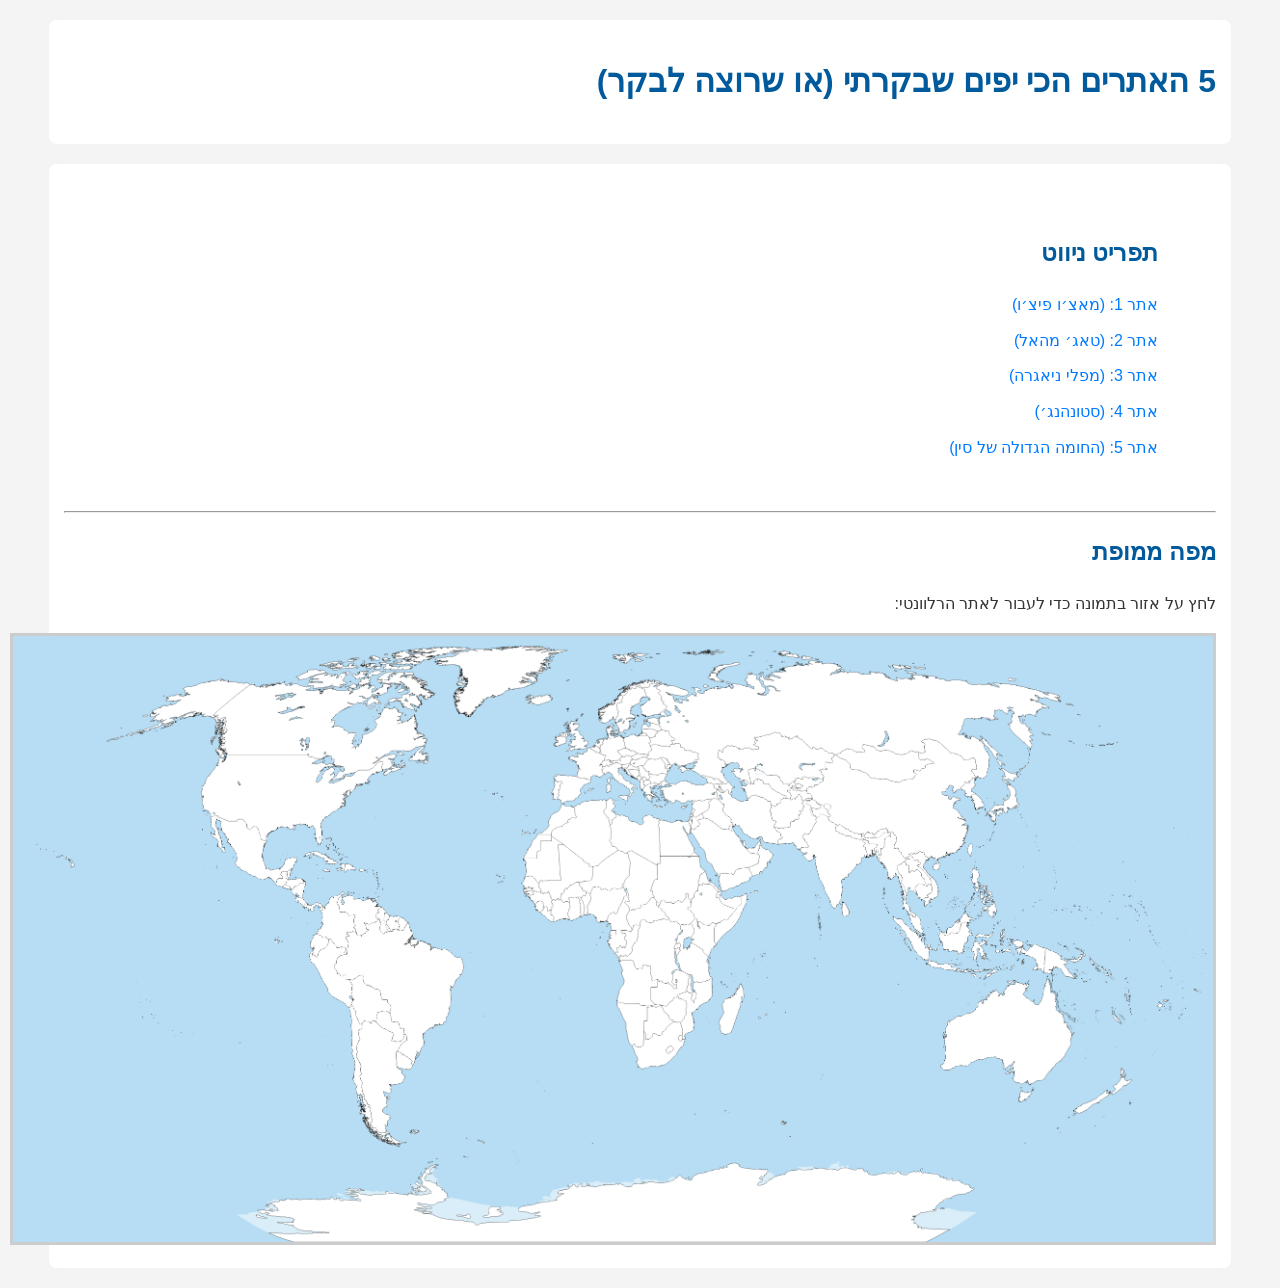
<file: index.html>
<!DOCTYPE html>
<html lang="he" dir="rtl">
<head>
    <meta charset="UTF-8">
    <meta name="viewport" content="width=device-width, initial-scale=1.0">
    <title>5 האתרים היפים</title>
    <link rel="stylesheet" href="style.css">
</head>
<body>

    <header>
        <h1>5 האתרים הכי יפים שבקרתי (או שרוצה לבקר)</h1> 
    </header>

    <main>
        <nav>
            <h2>תפריט ניווט</h2>
            <ul>
                <li><a href="pages/site1.html">אתר 1: (מאצ׳ו פיצ׳ו)</a></li>
                <li><a href="pages/site2.html">אתר 2: (טאג׳ מהאל)</a></li>
                <li><a href="pages/site3.html">אתר 3: (מפלי ניאגרה)</a></li>
                <li><a href="pages/site4.html">אתר 4: (סטונהנג׳)</a></li>
                <li><a href="pages/site5.html">אתר 5: (החומה הגדולה של סין)</a></li>
            </ul>
        </nav>

        <hr> <section>
            <h2>מפה ממופת</h2>
            <p>לחץ על אזור בתמונה כדי לעבור לאתר הרלוונטי:</p>
            
            <img src="images/world_map.jpg" alt="מפת ניווט לאתרים" usemap="#sitesMap" width="1200" height="606">

            <map name="sitesMap">
                <area target="" shape="rect" coords="337,367,324,342" href="pages/site1.html" alt="קישור לאתר 1">
                <area target="" shape="rect" coords="803,190,818,210" href="pages/site2.html" alt="קישור לאתר 2">
                <area target="" shape="rect" coords="331,151,312,124" href="pages/site3.html" alt="קישור לאתר 3">
                <area target="" shape="rect" coords="570,116,558,100" href="pages/site4.html" alt="קישור לאתר 4">
                <area target="" shape="rect" coords="924,156,909,140" href="pages/site5.html" alt="קישור לאתר 5">
                </map>
        </section>

    </main>

</body>
</html>
</file>
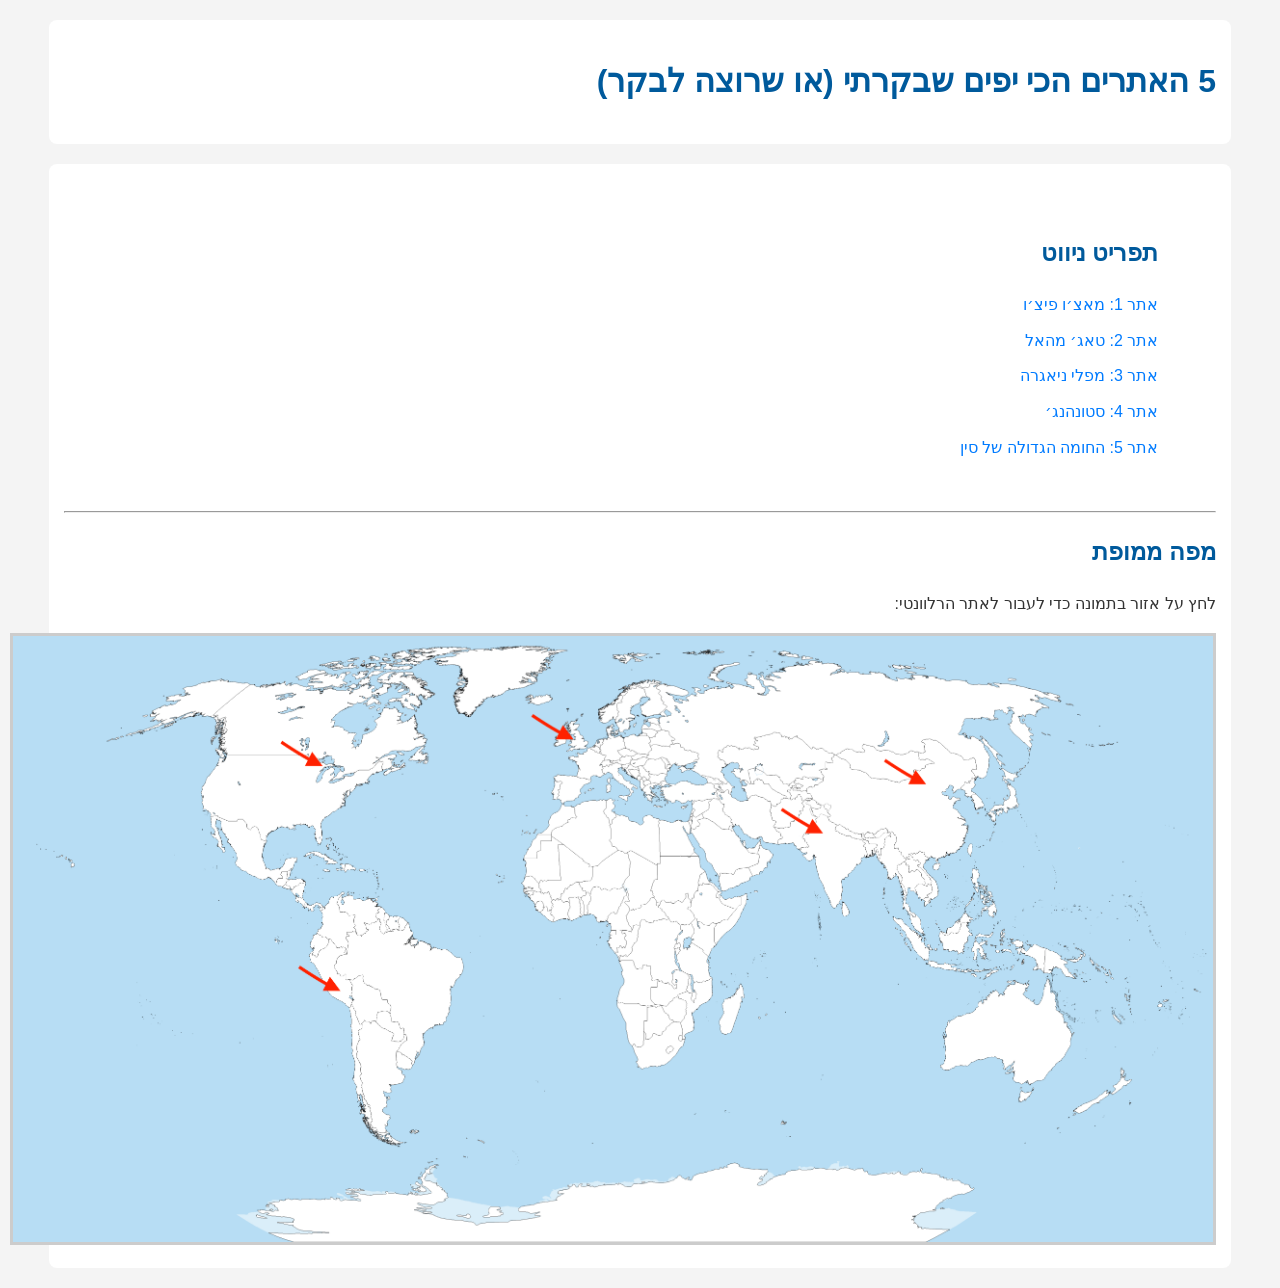
<file: HM1/index.html>
<!DOCTYPE html>
<html lang="he" dir="rtl">
<head>
    <meta charset="UTF-8">
    <meta name="viewport" content="width=device-width, initial-scale=1.0">
    <title>5 האתרים היפים</title>
    <link rel="stylesheet" href="style.css">
</head>
<body>

    <header>
        <h1>5 האתרים הכי יפים שבקרתי (או שרוצה לבקר)</h1> 
    </header>

    <main>
        <nav>
            <h2>תפריט ניווט</h2>
            <ul>
                <li><a href="pages/site1.html">אתר 1: מאצ׳ו פיצ׳ו</a></li>
                <li><a href="pages/site2.html">אתר 2: טאג׳ מהאל</a></li>
                <li><a href="pages/site3.html">אתר 3: מפלי ניאגרה</a></li>
                <li><a href="pages/site4.html">אתר 4: סטונהנג׳</a></li>
                <li><a href="pages/site5.html">אתר 5: החומה הגדולה של סין</a></li>
            </ul>
        </nav>

        <hr> <section>
            <h2>מפה ממופת</h2>
            <p>לחץ על אזור בתמונה כדי לעבור לאתר הרלוונטי:</p>
            
            <img src="images/world_map.png" alt="מפת ניווט לאתרים" usemap="#sitesMap" width="1200" height="606">

            <map name="sitesMap">
                <area target="" shape="rect" coords="337,367,324,342" href="pages/site1.html" alt="קישור לאתר 1">
                <area target="" shape="rect" coords="803,190,818,210" href="pages/site2.html" alt="קישור לאתר 2">
                <area target="" shape="rect" coords="331,151,312,124" href="pages/site3.html" alt="קישור לאתר 3">
                <area target="" shape="rect" coords="570,116,558,100" href="pages/site4.html" alt="קישור לאתר 4">
                <area target="" shape="rect" coords="924,156,909,140" href="pages/site5.html" alt="קישור לאתר 5">
                </map>
        </section>

    </main>

</body>
</html>
</file>
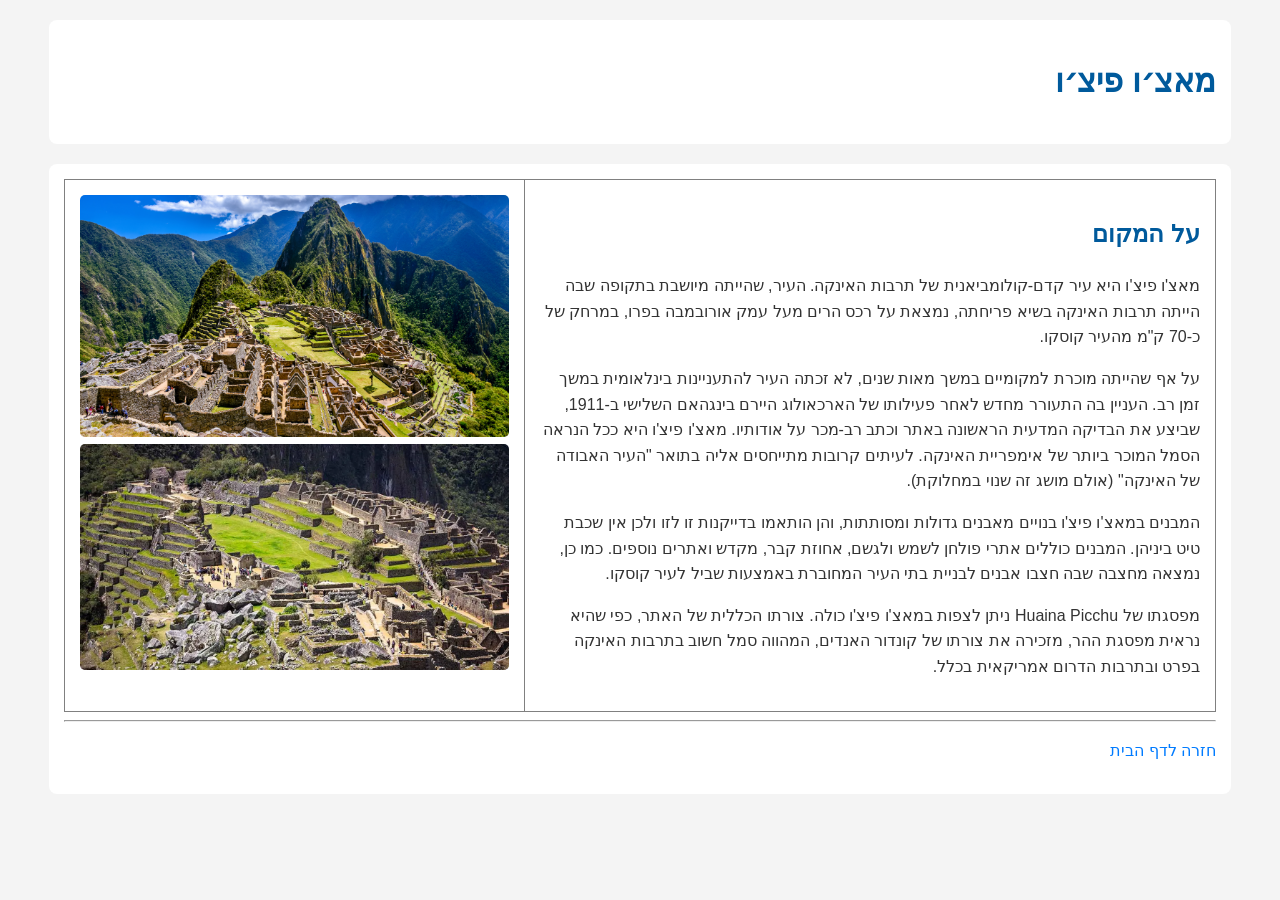
<file: pages/site1.html>
<!DOCTYPE html>
<html lang="he" dir="rtl">
<head>
    <meta charset="UTF-8">
    <meta name="viewport" content="width=device-width, initial-scale=1.0">
    <title>אתר 1: מאצ'ו פיצ'ו</title>
    <link rel="stylesheet" href="../style.css">
    </head>
    <body>
        <header>
            <h1>מאצ׳ו פיצ׳ו</h1>
        </header>
        <main>
            <table border="1"> <tr>
                <td class="text-column">
                    <h2>על המקום</h2>
                    <p>
                         מאצ'ו פיצ'ו היא עיר קדם-קולומביאנית של תרבות האינקה.
                         העיר, שהייתה מיושבת בתקופה שבה הייתה תרבות האינקה בשיא פריחתה, נמצאת על רכס הרים מעל עמק אורובמבה בפרו, במרחק של כ-70 ק"מ מהעיר קוסקו.
                    </p>
                    <p>
                        על אף שהייתה מוכרת למקומיים במשך מאות שנים, לא זכתה העיר להתעניינות בינלאומית במשך זמן רב.
                         העניין בה התעורר מחדש לאחר פעילותו של הארכאולוג היירם בינגהאם השלישי ב-1911, שביצע את הבדיקה המדעית הראשונה באתר וכתב רב-מכר על אודותיו.
                          מאצ'ו פיצ'ו היא ככל הנראה הסמל המוכר ביותר של אימפריית האינקה.
                           לעיתים קרובות מתייחסים אליה בתואר "העיר האבודה של האינקה" (אולם מושג זה שנוי במחלוקת).
                    </p>
                    <p>
                        המבנים במאצ'ו פיצ'ו בנויים מאבנים גדולות ומסותתות, והן הותאמו בדייקנות זו לזו ולכן אין שכבת טיט ביניהן.
                        המבנים כוללים אתרי פולחן לשמש ולגשם, אחוזת קבר, מקדש ואתרים נוספים.
                         כמו כן, נמצאה מחצבה שבה חצבו אבנים לבניית בתי העיר המחוברת באמצעות שביל לעיר קוסקו.
                    </p>
                    <p>
                        מפסגתו של Huaina Picchu ניתן לצפות במאצ'ו פיצ'ו כולה.
                        צורתו הכללית של האתר, כפי שהיא נראית מפסגת ההר, מזכירה את צורתו של קונדור האנדים, המהווה סמל חשוב בתרבות האינקה בפרט ובתרבות הדרום אמריקאית בכלל.
                    </p>
                </td>
                <td class="image-column">
                    <img src="../images/machu_picchu.jpg" alt="תמונה של מאצ'ו פיצ'ו">
                    <img src="../images/machu-picchu-2.webp" alt="תמונה של מאצ'ו פיצ'ו">
                </td>
            </tr>

            </table>
            
            <hr>
            <p>
                <a href="../index.html">חזרה לדף הבית</a>
            </p>

        </main>
    </body>
    </html>
</file>
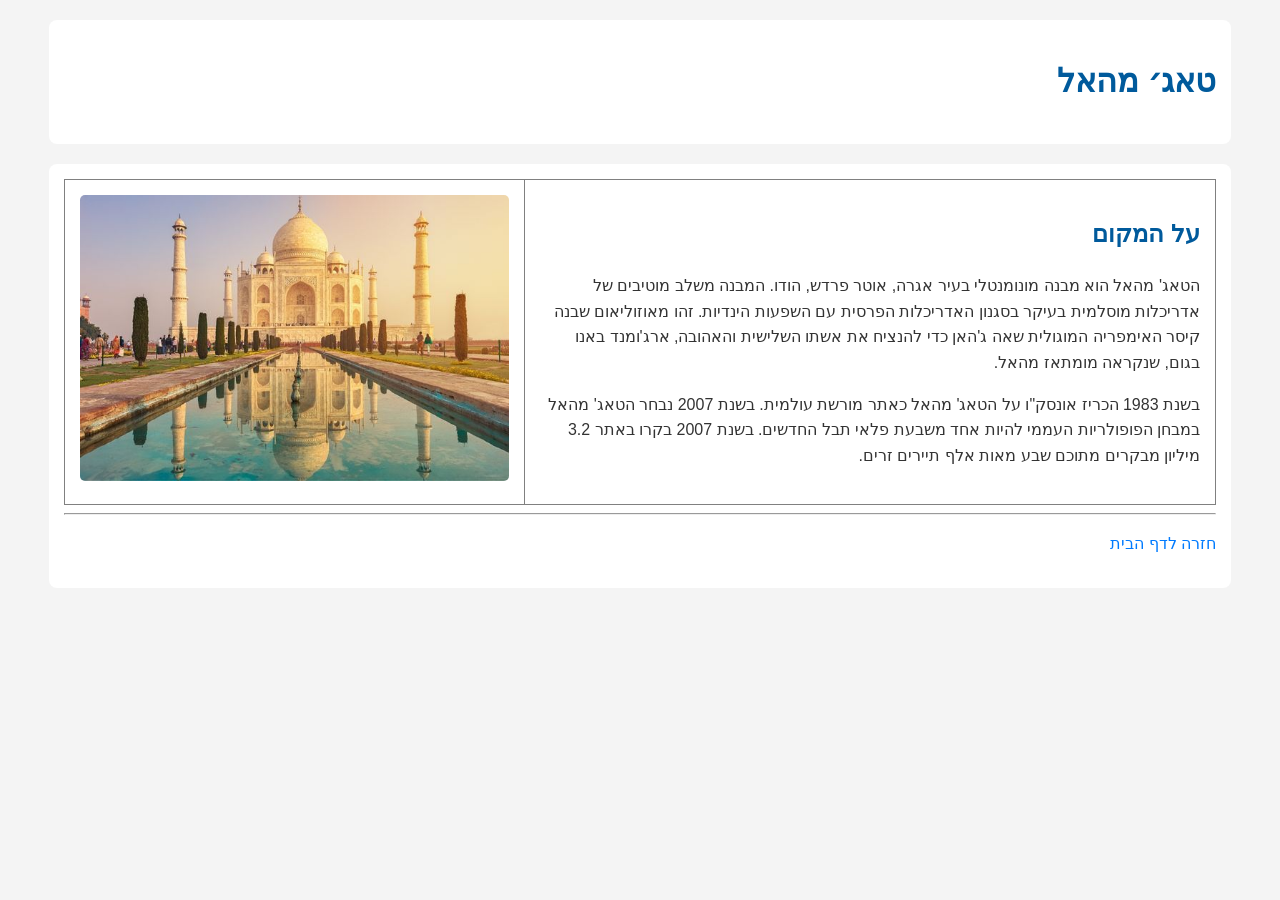
<file: pages/site2.html>
<!DOCTYPE html>
<html lang="he" dir="rtl">
<head>
    <meta charset="UTF-8">
    <meta name="viewport" content="width=device-width, initial-scale=1.0">
    <title>אתר 2: טאג׳ מהאל</title>
    <link rel="stylesheet" href="../style.css">
    </head>
    <body>
        <header>
            <h1>טאג׳ מהאל</h1>
        </header>
        <main>
            <table border="1"> <tr>
                <td class="text-column">
                    <h2>על המקום</h2>
                    <p>
                        הטאג' מהאל הוא מבנה מונומנטלי בעיר אגרה, אוטר פרדש, הודו.
                         המבנה משלב מוטיבים של אדריכלות מוסלמית בעיקר בסגנון האדריכלות הפרסית עם השפעות הינדיות.
                          זהו מאוזוליאום שבנה קיסר האימפריה המוגולית שאה ג'האן כדי להנציח את אשתו השלישית והאהובה, ארג'ומנד באנו בגום, שנקראה מומתאז מהאל.
                    </p>
                    <p>
                        בשנת 1983 הכריז אונסק"ו על הטאג' מהאל כאתר מורשת עולמית.
                         בשנת 2007 נבחר הטאג' מהאל במבחן הפופולריות העממי להיות אחד משבעת פלאי תבל החדשים.
                         בשנת 2007 בקרו באתר 3.2 מיליון מבקרים מתוכם שבע מאות אלף תיירים זרים.
                    </p>
                   
                </td>
                <td class="image-column">
                    <img src="../images/taj_mahal.jpg" alt="תמונה של הטאג׳ מהאל">
                   
                </td>
            </tr>

            </table>
            
            <hr>
            <p>
                <a href="../index.html">חזרה לדף הבית</a>
            </p>

        </main>
    </body>
    </html>
</file>
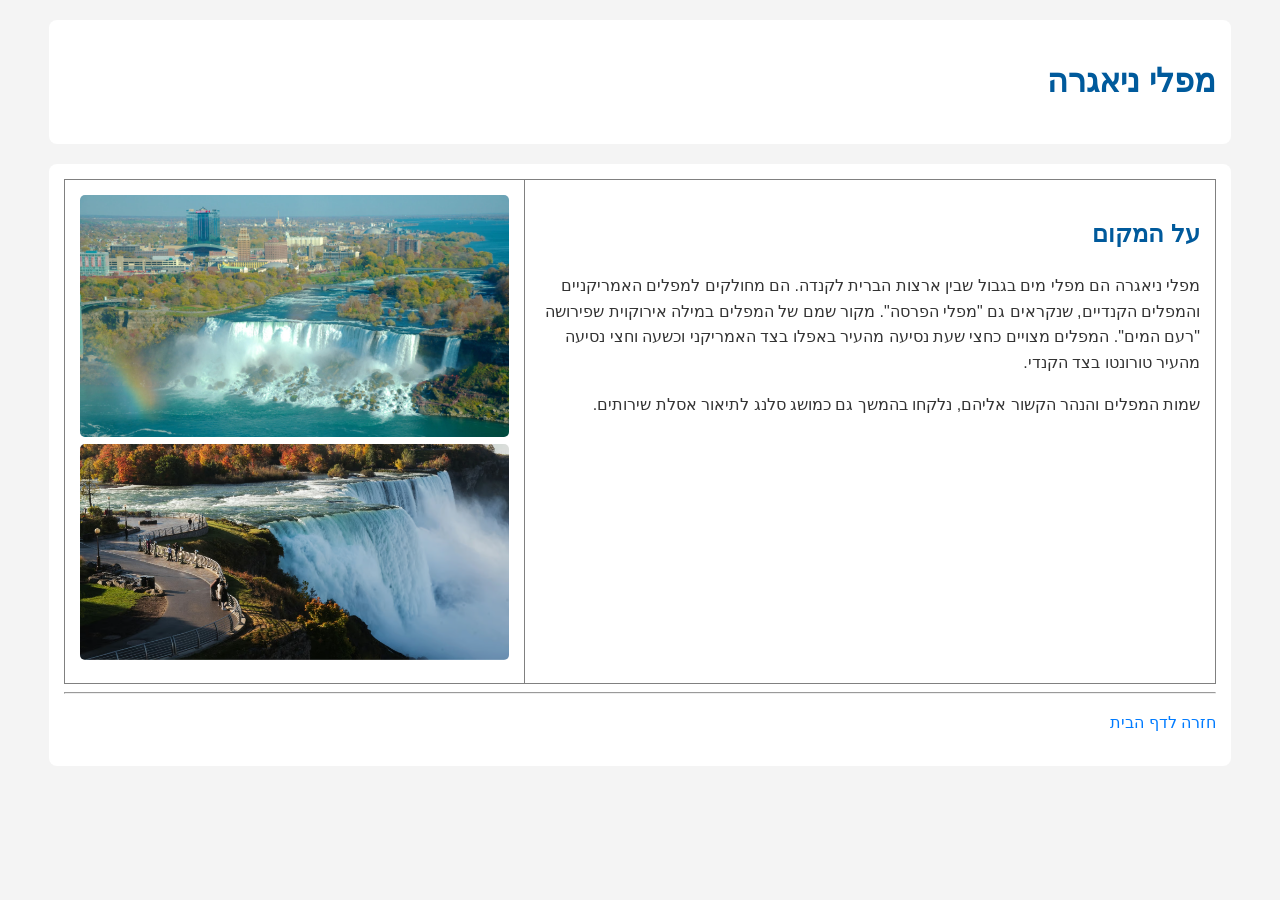
<file: pages/site3.html>
<!DOCTYPE html>
<html lang="he" dir="rtl">
<head>
    <meta charset="UTF-8">
    <meta name="viewport" content="width=device-width, initial-scale=1.0">
    <title>אתר 3: מפלי ניאגרה</title>
    <link rel="stylesheet" href="../style.css">
    </head>
    <body>
        <header>
            <h1>מפלי ניאגרה</h1>
        </header>
        <main>
            <table border="1"> <tr>
                <td class="text-column">
                    <h2>על המקום</h2>
                    <p>
                       מפלי ניאגרה הם מפלי מים בגבול שבין ארצות הברית לקנדה.
                        הם מחולקים למפלים האמריקניים והמפלים הקנדיים, שנקראים גם "מפלי הפרסה".
                         מקור שמם של המפלים במילה אירוקוית שפירושה "רעם המים".
                         המפלים מצויים כחצי שעת נסיעה מהעיר באפלו בצד האמריקני וכשעה וחצי נסיעה מהעיר טורונטו בצד הקנדי. </p>
                    <p>
שמות המפלים והנהר הקשור אליהם, נלקחו בהמשך גם כמושג סלנג לתיאור אסלת שירותים.                       
                    </p>
                   
                </td>
                <td class="image-column">
                    <img src="../images/niagra_falls_1.jpg" alt="תמונה של מפלי ניאגרה">
                    <img src="../images/niagra_falls_2.avif" alt="תמונה של מפלי ניאגרה">
                   
                </td>
            </tr>

            </table>
            
            <hr>
            <p>
                <a href="../index.html">חזרה לדף הבית</a>
            </p>

        </main>
    </body>
    </html>
</file>
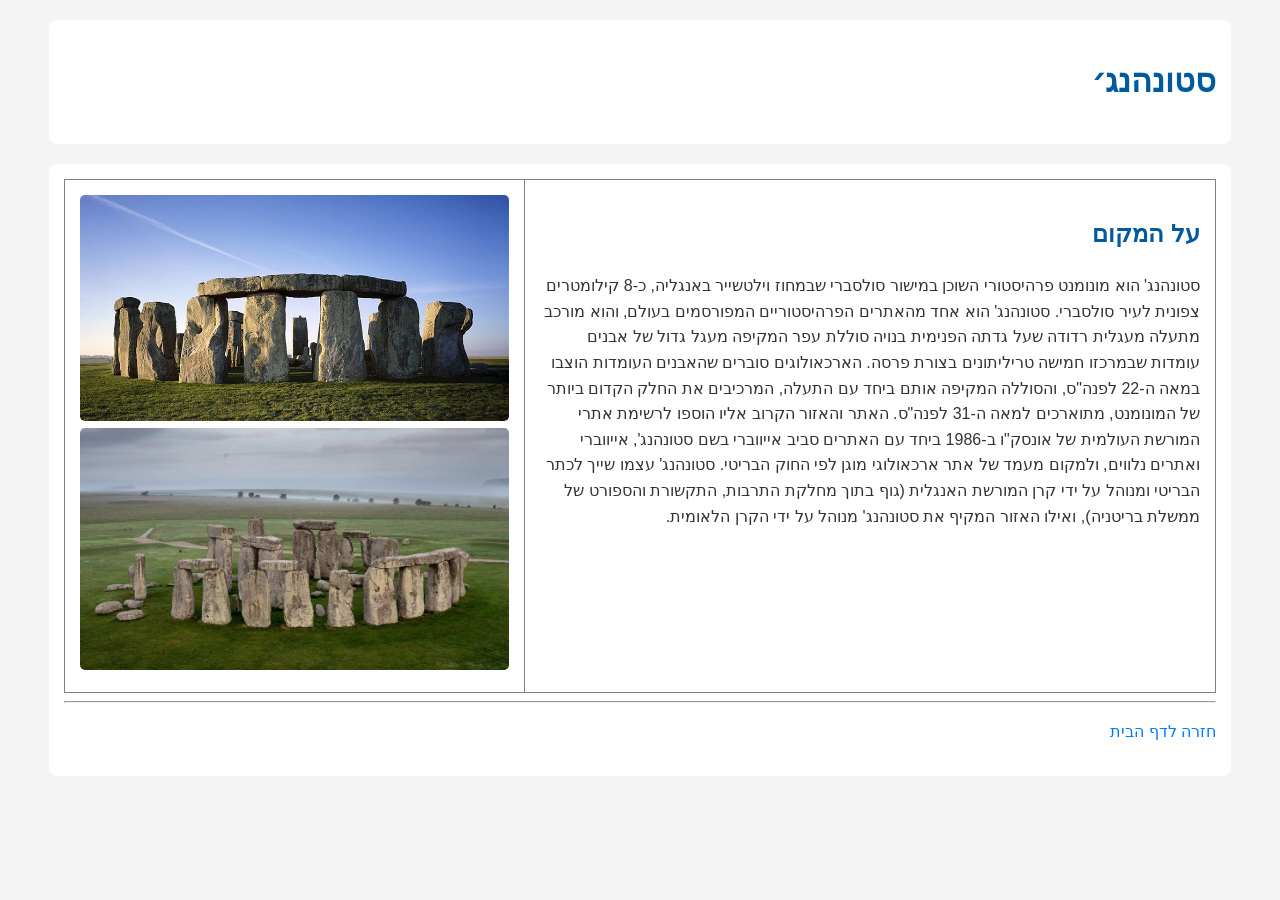
<file: pages/site4.html>
<!DOCTYPE html>
<html lang="he" dir="rtl">
<head>
    <meta charset="UTF-8">
    <meta name="viewport" content="width=device-width, initial-scale=1.0">
    <title>אתר 4: סטונהנג׳</title>
    <link rel="stylesheet" href="../style.css">
    </head>
    <body>
        <header>
            <h1>סטונהנג׳</h1>
        </header>
        <main>
            <table border="1"> <tr>
                <td class="text-column">
                    <h2>על המקום</h2>
                    <p>
                        סטונהנג' הוא מונומנט פרהיסטורי השוכן במישור סולסברי שבמחוז וילטשייר באנגליה, כ-8 קילומטרים צפונית לעיר סולסברי.
                         סטונהנג' הוא אחד מהאתרים הפרהיסטוריים המפורסמים בעולם, והוא מורכב מתעלה מעגלית רדודה שעל גדתה הפנימית בנויה סוללת עפר המקיפה מעגל גדול של אבנים עומדות שבמרכזו חמישה טריליתונים בצורת פרסה.
                          הארכאולוגים סוברים שהאבנים העומדות הוצבו במאה ה-22 לפנה"ס, והסוללה המקיפה אותם ביחד עם התעלה, המרכיבים את החלק הקדום ביותר של המונומנט, מתוארכים למאה ה-31 לפנה"ס.
                           האתר והאזור הקרוב אליו הוספו לרשימת אתרי המורשת העולמית של אונסק"ו ב-1986 ביחד עם האתרים סביב אייווברי בשם סטונהנג', אייווברי ואתרים נלווים, ולמקום מעמד של אתר ארכאולוגי מוגן לפי החוק הבריטי.
                            סטונהנג' עצמו שייך לכתר הבריטי ומנוהל על ידי קרן המורשת האנגלית (גוף בתוך מחלקת התרבות, התקשורת והספורט של ממשלת בריטניה), ואילו האזור המקיף את סטונהנג' מנוהל על ידי הקרן הלאומית.
                    </p>
                   
                </td>
                <td class="image-column">
                    <img src="../images/stonehenge_1.jpg" alt="תמונה של סטונהנג׳">
                    <img src="../images/stonehenge_2.webp" alt="תמונה של סטונהנג׳">
                   
                </td>
            </tr>

            </table>
            
            <hr>
            <p>
                <a href="../index.html">חזרה לדף הבית</a>
            </p>

        </main>
    </body>
    </html>
</file>
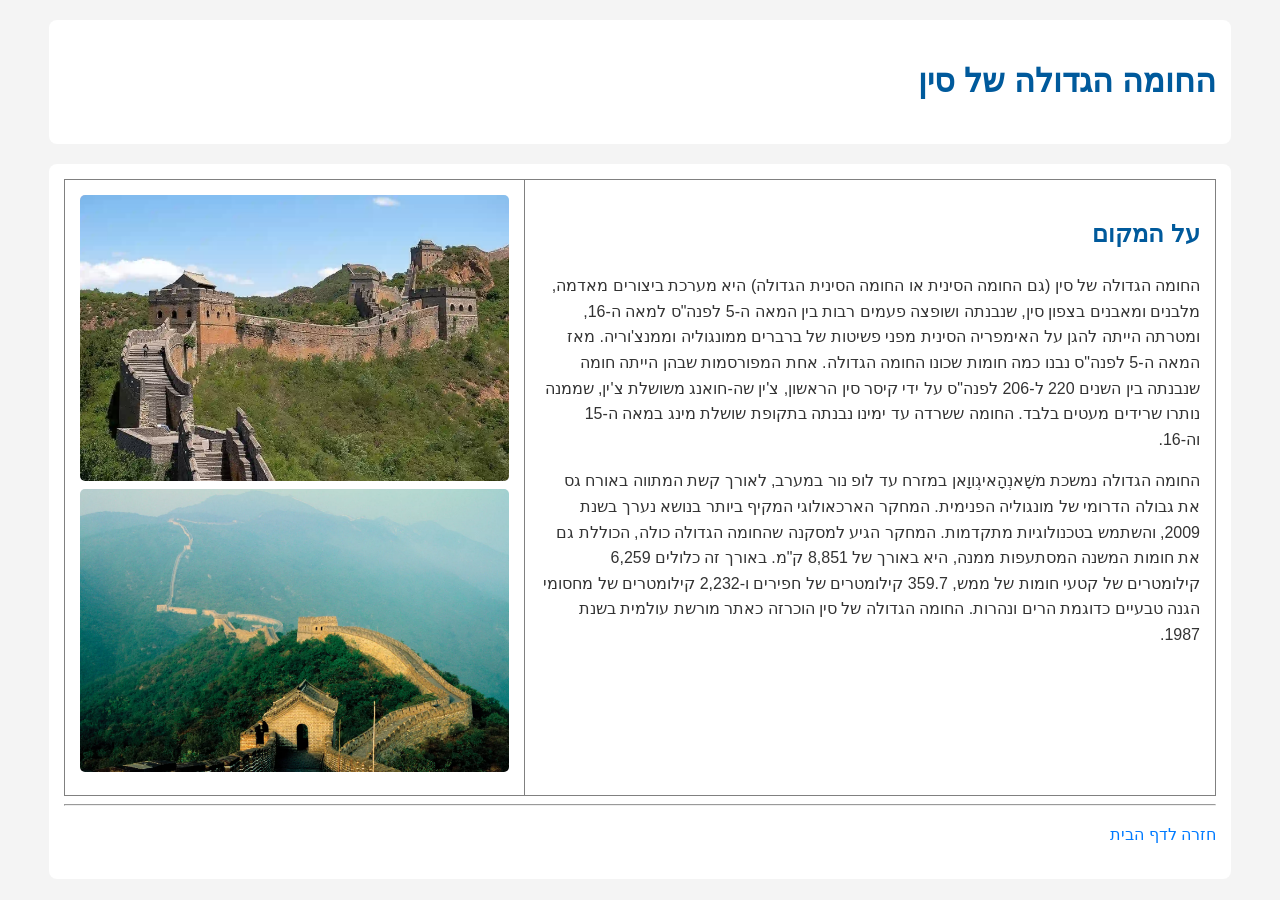
<file: pages/site5.html>
<!DOCTYPE html>
<html lang="he" dir="rtl">
<head>
    <meta charset="UTF-8">
    <meta name="viewport" content="width=device-width, initial-scale=1.0">
    <title>אתר 5: החומה הגדולה של סין</title>
    <link rel="stylesheet" href="../style.css">
    </head>
    <body>
        <header>
            <h1>החומה הגדולה של סין</h1>
        </header>
        <main>
            <table border="1"> <tr>
                <td class="text-column">
                    <h2>על המקום</h2>
                    <p>
                        החומה הגדולה של סין (גם החומה הסינית או החומה הסינית הגדולה) היא מערכת ביצורים מאדמה, מלבנים ומאבנים בצפון סין,
                         שנבנתה ושופצה פעמים רבות בין המאה ה-5 לפנה"ס למאה ה-16, ומטרתה הייתה להגן על האימפריה הסינית מפני פשיטות של ברברים ממונגוליה וממנצ'וריה.
                          מאז המאה ה-5 לפנה"ס נבנו כמה חומות שכונו החומה הגדולה. אחת המפורסמות שבהן הייתה חומה שנבנתה בין השנים 220 ל-206 לפנה"ס על ידי קיסר סין הראשון,
                           צ'ין שה-חואנג משושלת צ'ין, שממנה נותרו שרידים מעטים בלבד. החומה ששרדה עד ימינו נבנתה בתקופת שושלת מינג במאה ה-15 וה-16.
                    </p>
                    <p>
החומה הגדולה נמשכת משָׁאנְהָאיגְווָאן במזרח עד לופ נור במערב, לאורך קשת המתווה באורח גס את גבולה הדרומי של מונגוליה הפנימית.                      
 המחקר הארכאולוגי המקיף ביותר בנושא נערך בשנת 2009, והשתמש בטכנולוגיות מתקדמות.                     
  המחקר הגיע למסקנה שהחומה הגדולה כולה, הכוללת גם את חומות המשנה המסתעפות ממנה, היא באורך של 8,851 ק"מ.                     
   באורך זה כלולים 6,259 קילומטרים של קטעי חומות של ממש,                    
    359.7 קילומטרים של חפירים ו-2,232 קילומטרים של מחסומי הגנה טבעיים כדוגמת הרים ונהרות. החומה הגדולה של סין הוכרזה כאתר מורשת עולמית בשנת 1987.                   
                    </p>
                   
                </td>
                <td class="image-column">
                    <img src="../images/great-wall-of-china-1.webp" alt="תמונה של החומה הגדולה של סין">
                    <img src="../images/Great-Wall-of-China-2.webp" alt="תמונה של החומה הגדולה של סין">
                   
                </td>
            </tr>

            </table>
            
            <hr>
            <p>
                <a href="../index.html">חזרה לדף הבית</a>
            </p>

        </main>
    </body>
    </html>
</file>
<file: style.css>
body {
    font-family: Arial, sans-serif; 
    background-color: #f4f4f4;      
    color: #333;              
    line-height: 1.6;      
    margin: 0;                   
    padding: 0;
}

header, main, nav {
    width: 90%;    
    margin: 20px auto; 
    padding: 15px;
    background-color: #ffffff; 
    border-radius: 8px;    
}

h1, h2 {
    color: #005a9c; 
}

nav ul {
    list-style-type: none;
    padding: 0;
}

nav li {
    margin-bottom: 10px;
}

img[usemap] {
    border: 3px solid #ccc;
}

table {
    width: 100%;           
    border-collapse: collapse;
}

td {
    vertical-align: top; 
    padding: 15px;   
}

.text-column {
    width: 60%;
}

.image-column {
    width: 40%;
}

table img {
    max-width: 100%; 
    height: auto;
    border-radius: 5px;
}

a {
    color: #007BFF; 
    text-decoration: none; 
}

a:hover {
    color: #0056b3; 
    text-decoration: underline; 
}
</file>
<file: HM1/style.css>
body {
    font-family: Arial, sans-serif; 
    background-color: #f4f4f4;      
    color: #333;              
    line-height: 1.6;      
    margin: 0;                   
    padding: 0;
}

header, main, nav {
    width: 90%;    
    max-width: 1400px; 
    margin: 20px auto; 
    padding: 15px;
    background-color: #ffffff; 
    border-radius: 8px;    
}

h1, h2 {
    color: #005a9c; 
}

nav ul {
    list-style-type: none;
    padding: 0;
}

nav li {
    margin-bottom: 10px;
}

img[usemap] {
    border: 3px solid #ccc;
}

table {
    width: 100%;           
    border-collapse: collapse;
}

td {
    vertical-align: top; 
    padding: 15px;   
}

.text-column {
    width: 60%;
}

.image-column {
    width: 40%;
}

table img {
    max-width: 100%; 
    height: auto;
    border-radius: 5px;
}

a {
    color: #007BFF; 
    text-decoration: none; 
}

a:hover {
    color: #0056b3; 
    text-decoration: underline; 
}
</file>
